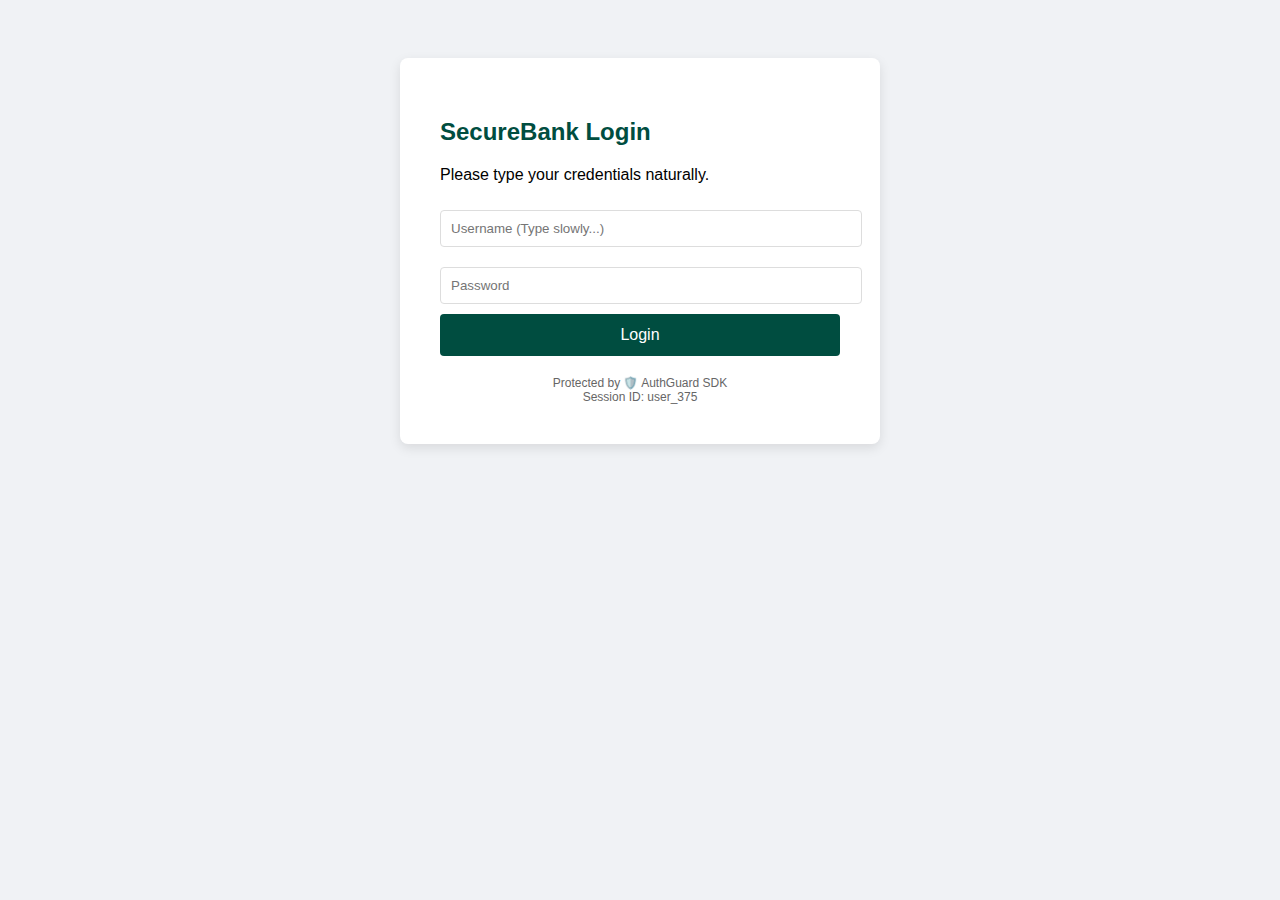
<file: index.html>
<!DOCTYPE html>
<html lang="en">
<head>
    <meta charset="UTF-8">
    <title>SecureBank | Powered by AuthGuard</title>
    <style>
        body { font-family: 'Helvetica', sans-serif; background: #f0f2f5; display: flex; justify-content: center; padding-top: 50px; }
        .bank-app { background: white; padding: 40px; border-radius: 8px; box-shadow: 0 4px 12px rgba(0,0,0,0.1); width: 400px; }
        input { width: 100%; padding: 10px; margin: 10px 0; border: 1px solid #ddd; border-radius: 4px; }
        button { width: 100%; padding: 12px; background: #004d40; color: white; border: none; border-radius: 4px; cursor: pointer; font-size: 16px; }
        .status { margin-top: 20px; font-size: 12px; color: #666; text-align: center; }
    </style>
</head>
<body>

<div class="bank-app">
    <h2 style="color:#004d40;">SecureBank Login</h2>
    <p>Please type your credentials naturally.</p>
    
    <input type="text" id="username" placeholder="Username (Type slowly...)">
    <input type="password" id="password" placeholder="Password">
    
    <button onclick="login()">Login</button>
    
    <div class="status">
        Protected by 🛡️ AuthGuard SDK <br>
        Session ID: <span id="sessId">Connecting...</span>
    </div>
</div>

<script src="../sdk/authguard.client.js"></script>

<script>
    // Simulate a User ID (in real life, this comes from your backend after login)
    const MOCK_USER_ID = "user_" + Math.floor(Math.random() * 10000);
    
    // REPLACE WITH YOUR REAL API KEY from the Portal Dashboard
    const MY_API_KEY = "ag_live_DEMO_KEY_12345"; 

    AuthGuard.init({
        clientId: MY_API_KEY,
        userId: MOCK_USER_ID,
        endpoint: "http://localhost:5001" // Pointing to Intelligence API
    });

    document.getElementById('sessId').innerText = MOCK_USER_ID;

    function login() {
        alert("Login Clicked! AuthGuard has been monitoring your typing rhythm.");
    }
    
    // Optional: Handle 'Verify' event if Score is 40-70%
    window.onAuthGuardVerify = () => {
        const code = prompt("Security Check: Please enter your PIN to continue.");
        // Bank logic to verify PIN...
    };
</script>

</body>
</html>
</file>
